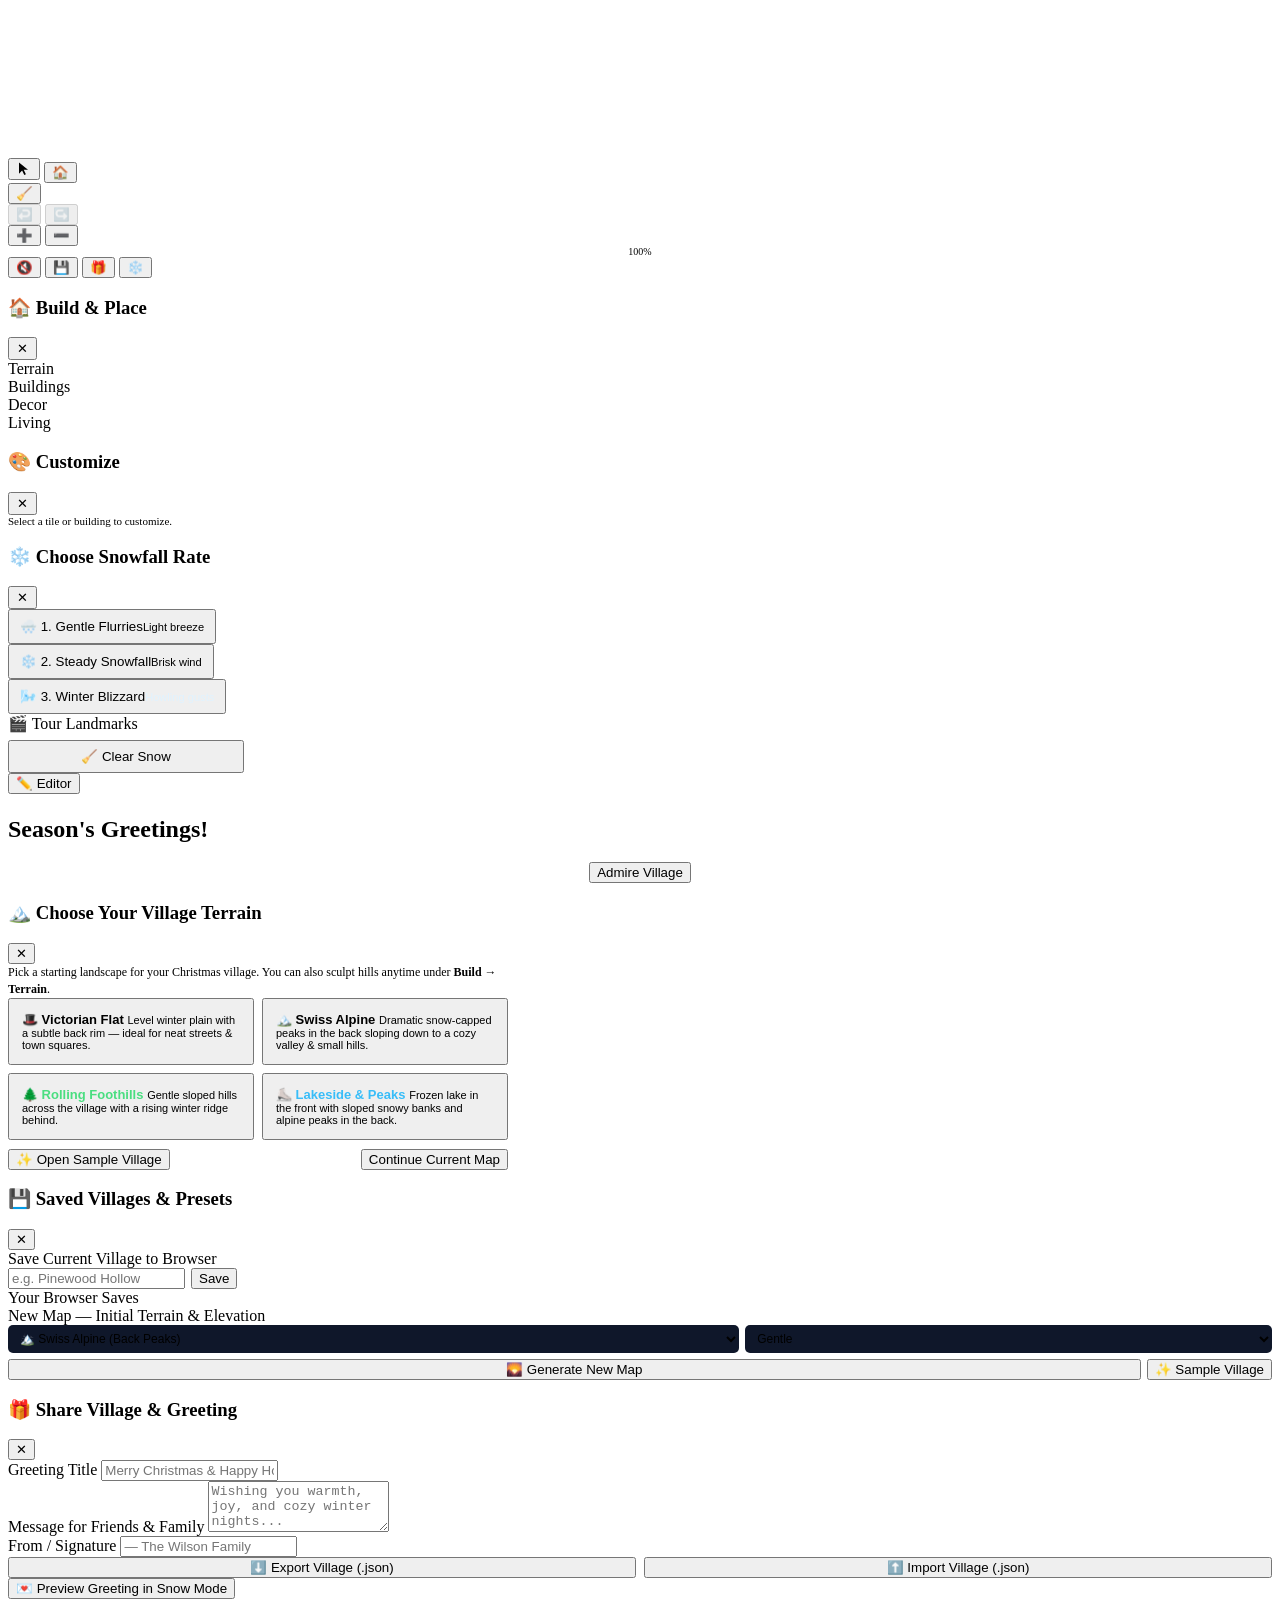
<file: src/part2-body.html>
</style>
</head>
<body>

<canvas id="game-canvas"></canvas>

<!-- Single Left-Edge Toolbar -->
<div id="left-dock" class="ui-panel">
  <button class="dock-btn active" id="tool-inspect" title="Select &amp; Edit Item (1)">
    <svg width="16" height="16" viewBox="0 0 16 16" fill="currentColor" aria-hidden="true">
      <path d="M3 1.5v11.2l3.1-3.1 2.2 4.4 1.6-.8-2.2-4.4H12L3 1.5z"/>
    </svg>
  </button>
  <button class="dock-btn" id="btn-dock-build" title="Build Palette (B)">🏠</button>
  <div class="dock-sep"></div>
  <button class="dock-btn" id="tool-erase" title="Erase / Bulldoze (3 or Right-Click)">🧹</button>
  <div class="dock-sep"></div>
  <button class="dock-btn" id="btn-undo" title="Undo (Ctrl+Z)" disabled>↩️</button>
  <button class="dock-btn" id="btn-redo" title="Redo (Ctrl+Y)" disabled>↪️</button>
  <div class="dock-sep"></div>
  <button class="dock-btn" id="btn-zoom-in" title="Zoom In (+)">➕</button>
  <button class="dock-btn" id="btn-zoom-out" title="Zoom Out (-)">➖</button>
  <div id="zoom-label" style="font-size:10px;color:var(--text-muted);text-align:center;line-height:1.1;flex-shrink:0;">100%</div>
  <div class="dock-spacer"></div>
  <button class="dock-btn" id="btn-audio" title="Toggle Cozy Ambiance">🔇</button>
  <button class="dock-btn" id="btn-saves" title="Saved Villages & Presets">💾</button>
  <button class="dock-btn" id="btn-share" title="Share JSON & Customized Greeting">🎁</button>
  <button class="dock-btn btn-snow-dock" id="btn-snow-mode" title="Hide Editor & Begin Snowfall">❄️</button>
</div>

<!-- Floating Dialog: Build Palette -->
<div id="dialog-build" class="dock-dialog ui-panel">
  <div class="dialog-header">
    <h3>🏠 Build & Place</h3>
    <button class="btn" id="close-build" style="padding:2px 7px;">✕</button>
  </div>
  <div class="cat-tabs" id="cat-tabs">
    <div class="cat-tab" data-cat="terrain">Terrain</div>
    <div class="cat-tab active" data-cat="buildings">Buildings</div>
    <div class="cat-tab" data-cat="decor">Decor</div>
    <div class="cat-tab" data-cat="living">Living</div>
  </div>
  <div class="item-grid" id="item-grid"></div>
</div>

<!-- Floating Dialog: Item Options & Atmosphere -->
<div id="dialog-options" class="dock-dialog ui-panel">
  <div class="dialog-header">
    <h3 id="config-item-title">🎨 Customize</h3>
    <button class="btn" id="close-options" style="padding:2px 7px;">✕</button>
  </div>
  <div class="dialog-body">
    <div id="config-item-desc" style="font-size:11px;color:var(--text-muted);">
      Select a tile or building to customize.
    </div>
    <div id="config-options-container"></div>
  </div>
</div>

<!-- Floating Dialog: Snowfall Rate Picker -->
<div id="dialog-snow" class="dock-dialog ui-panel" style="top:auto;bottom:12px;width:236px;">
  <div class="dialog-header">
    <h3>❄️ Choose Snowfall Rate</h3>
    <button class="btn" id="close-snow-dialog" style="padding:2px 7px;">✕</button>
  </div>
  <div class="dialog-body" style="gap:7px;">
    <button class="btn snow-start-btn" data-lvl="1" style="justify-content:space-between;padding:8px 10px;">
      <span>🌨️ 1. Gentle Flurries</span><small style="color:var(--text-muted)">Light breeze</small>
    </button>
    <button class="btn snow-start-btn" data-lvl="2" style="justify-content:space-between;padding:8px 10px;">
      <span>❄️ 2. Steady Snowfall</span><small style="color:var(--text-muted)">Brisk wind</small>
    </button>
    <button class="btn btn-snow snow-start-btn" data-lvl="3" style="justify-content:space-between;padding:8px 10px;">
      <span>🌬️ 3. Winter Blizzard</span><small style="color:#e0f2fe">Howling gusts</small>
    </button>
    <div class="toggle-switch" id="toggle-tour-mode" title="Slowly pan & zoom to visit labeled landmarks">
      <span>🎬 Tour Landmarks</span>
      <div class="toggle-pill on" id="pill-tour-mode"></div>
    </div>
    <div style="border-top:1px solid rgba(255,255,255,0.1);padding-top:6px;">
      <button class="btn" id="btn-dialog-clear-snow" style="width:100%;justify-content:center;padding:7px 10px;">🧹 Clear Snow</button>
    </div>
  </div>
</div>

<!-- Snow Mode Single Lower-Left Button -->
<button id="btn-exit-snow" class="ui-panel btn" title="Return to Editor (Esc)">✏️ Editor</button>

<!-- Snow Tour Landmark Caption -->
<div id="tour-caption" class="ui-panel">
  <h4 id="tour-caption-title"></h4>
  <p id="tour-caption-desc"></p>
</div>

<!-- Greeting Banner -->
<div id="greeting-banner" class="ui-panel">
  <h2 id="banner-title">Season's Greetings!</h2>
  <p id="banner-msg"></p>
  <div class="sig" id="banner-sig"></div>
  <div style="margin-top:10px;display:flex;justify-content:center;gap:8px;">
    <button class="btn btn-snow" id="btn-close-banner">Admire Village</button>
  </div>
</div>

<!-- Welcome / Initial Terrain Modal (comes up first) -->
<div id="modal-welcome" class="modal-backdrop open">
  <div class="modal ui-panel" style="width:500px;">
    <div class="modal-header">
      <h3>🏔️ Choose Your Village Terrain <span class="app-ver" style="font-size:11px;color:var(--text-muted);font-weight:400;"></span></h3>
      <button class="btn" onclick="closeModal('modal-welcome')" title="Keep Current">✕</button>
    </div>
    <div style="font-size:12px;color:var(--text-muted);line-height:1.4;">
      Pick a starting landscape for your Christmas village. You can also sculpt hills anytime under <strong>Build → Terrain</strong>.
    </div>
    <div style="display:grid;grid-template-columns:1fr 1fr;gap:8px;">
      <button class="item-card" data-start-preset="victorian" style="padding:12px;align-items:flex-start;text-align:left;">
        <strong style="color:var(--accent-gold);font-size:13px;">🎩 Victorian Flat</strong>
        <span style="color:var(--text-muted);font-size:11px;text-align:left;">Level winter plain with a subtle back rim — ideal for neat streets &amp; town squares.</span>
      </button>
      <button class="item-card" data-start-preset="swiss" style="padding:12px;align-items:flex-start;text-align:left;">
        <strong style="color:var(--accent-ice);font-size:13px;">🏔️ Swiss Alpine</strong>
        <span style="color:var(--text-muted);font-size:11px;text-align:left;">Dramatic snow-capped peaks in the back sloping down to a cozy valley &amp; small hills.</span>
      </button>
      <button class="item-card" data-start-preset="foothills" style="padding:12px;align-items:flex-start;text-align:left;">
        <strong style="color:#4ade80;font-size:13px;">🌲 Rolling Foothills</strong>
        <span style="color:var(--text-muted);font-size:11px;text-align:left;">Gentle sloped hills across the village with a rising winter ridge behind.</span>
      </button>
      <button class="item-card" data-start-preset="lake" style="padding:12px;align-items:flex-start;text-align:left;">
        <strong style="color:#38bdf8;font-size:13px;">⛸️ Lakeside &amp; Peaks</strong>
        <span style="color:var(--text-muted);font-size:11px;text-align:left;">Frozen lake in the front with sloped snowy banks and alpine peaks in the back.</span>
      </button>
    </div>
    <div style="display:flex;gap:8px;justify-content:space-between;align-items:center;border-top:1px solid rgba(255,255,255,0.08);padding-top:8px;">
      <button class="btn" id="btn-welcome-sample">✨ Open Sample Village</button>
      <button class="btn btn-gold" onclick="closeModal('modal-welcome')">Continue Current Map</button>
    </div>
  </div>
</div>

<!-- Save / Load Modal -->
<div id="modal-saves" class="modal-backdrop">
  <div class="modal ui-panel">
    <div class="modal-header">
      <h3>💾 Saved Villages & Presets <span class="app-ver" style="font-size:11px;color:var(--text-muted);font-weight:400;"></span></h3>
      <button class="btn" onclick="closeModal('modal-saves')">✕</button>
    </div>
    <div class="option-row">
      <label>Save Current Village to Browser</label>
      <div style="display:flex;gap:6px;">
        <input type="text" id="save-name-input" placeholder="e.g. Pinewood Hollow" />
        <button class="btn btn-gold" id="btn-save-slot">Save</button>
      </div>
    </div>
    <div>
      <div class="section-title">Your Browser Saves</div>
      <div class="slot-list" id="save-slots-list"></div>
    </div>
    <div>
      <div class="section-title">New Map — Initial Terrain & Elevation</div>
      <div style="display:flex;gap:6px;margin-bottom:6px;">
        <select id="new-terrain-preset" style="flex:1.4;background:#0f172a;color:var(--text-main);border:1px solid var(--panel-border);border-radius:5px;padding:6px 8px;font-size:12px;">
          <option value="victorian">🎩 Victorian Flat</option>
          <option value="swiss" selected>🏔️ Swiss Alpine (Back Peaks)</option>
          <option value="foothills">🌲 Rolling Foothills</option>
          <option value="lake">⛸️ Lakeside &amp; Peaks</option>
        </select>
        <select id="new-terrain-elev" style="flex:1;background:#0f172a;color:var(--text-main);border:1px solid var(--panel-border);border-radius:5px;padding:6px 8px;font-size:12px;">
          <option value="0">Flat (0)</option>
          <option value="1" selected>Gentle</option>
          <option value="2">Dramatic</option>
        </select>
      </div>
      <div style="display:flex;gap:6px;flex-wrap:wrap;">
        <button class="btn btn-snow" id="btn-generate-terrain" style="flex:1;justify-content:center;">🌄 Generate New Map</button>
        <button class="btn" id="btn-load-sample">✨ Sample Village</button>
      </div>
    </div>
  </div>
</div>

<!-- Share & Greeting Modal -->
<div id="modal-share" class="modal-backdrop">
  <div class="modal ui-panel">
    <div class="modal-header">
      <h3>🎁 Share Village & Greeting</h3>
      <button class="btn" onclick="closeModal('modal-share')">✕</button>
    </div>
    <div class="option-row">
      <label>Greeting Title</label>
      <input type="text" id="greet-title" placeholder="Merry Christmas & Happy Holidays!" />
    </div>
    <div class="option-row">
      <label>Message for Friends & Family</label>
      <textarea id="greet-msg" rows="3" placeholder="Wishing you warmth, joy, and cozy winter nights..."></textarea>
    </div>
    <div class="option-row">
      <label>From / Signature</label>
      <input type="text" id="greet-sig" placeholder="— The Wilson Family" />
    </div>
    <div style="display:flex;gap:8px;flex-wrap:wrap;">
      <button class="btn btn-gold" id="btn-export-json" style="flex:1;justify-content:center;">⬇️ Export Village (.json)</button>
      <button class="btn btn-snow" id="btn-import-json-trigger" style="flex:1;justify-content:center;">⬆️ Import Village (.json)</button>
      <input type="file" id="import-json-file" accept=".json,application/json" style="display:none" />
    </div>
    <button class="btn" id="btn-preview-greeting" style="justify-content:center;">💌 Preview Greeting in Snow Mode</button>
  </div>
</div>

<script>
(() => {
  'use strict';
</file>
